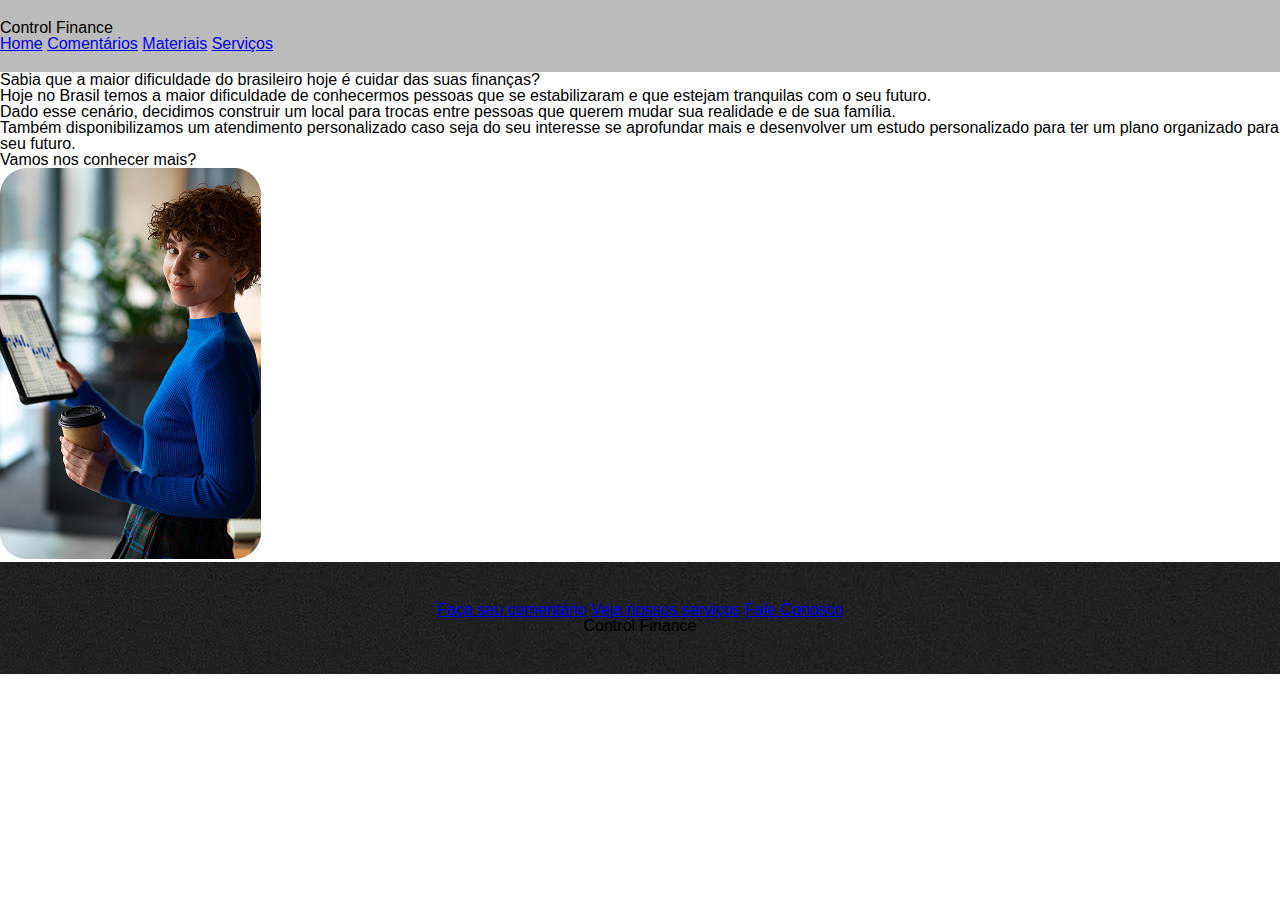
<file: Index.html>
<!DOCTYPE html>
 <html lang="en">
 <head>
    <meta charset="UTF-8">
    <meta name="viewport" content="width=device-width, initial-scale=1.0">
    <link rel="stylesheet" href="reset.css">
	<link rel="stylesheet" href="style.css">
    <link rel="preconnect" href="https://fonts.gstatic.com" crossorigin>

    <title>Control Finance</title>
 </head>
 <body>
    <header class="cabecalho">
        <h1 class="cabecalho__titulo">Control <strong class="cabecalho__titulo__color"> Finance</strong></h1>
        <div class="cabecalho__links">
            <a class="cabecalho__links__clicavel" target="_blank" href="Index.html" id="home">Home</a>
            <a class="cabecalho__links__clicavel" target="_blank" href="comentarios.html">Comentários</a>
            <a class="cabecalho__links__clicavel" target="_blank" href="materiais.html">Materiais</a>
            <a class="cabecalho__links__clicavel" target="_blank" href="serviços.html" >Serviços</a>
        </div>
    </header>
    <main class="conteudo">
        <section class="conteudo__texto_paragrafo">
            <h2 class="conteudo__titulo">Sabia que a maior dificuldade do brasileiro hoje é cuidar das suas finanças?</h2>
            <p class="conteudo__texto">Hoje no Brasil temos a maior dificuldade de conhecermos pessoas que se estabilizaram e que estejam tranquilas com o seu futuro.</p>
            <p class="conteudo__texto">Dado esse cenário, decidimos construir um local para trocas entre pessoas que querem mudar sua realidade e de sua família.</p>  
            <p class="conteudo__texto">Também disponibilizamos um atendimento personalizado caso seja do seu interesse se aprofundar mais e desenvolver um estudo 
                personalizado para ter um plano organizado para seu futuro.</p>
            <p class="conteudo__final">Vamos nos conhecer mais?</p>
        </section>
        <img class="conteudo__imagem" src="inicio.png" alt="pessoa controlando contas">
    </main>
    <footer class="rodape">
        <section class="rodape__lista">
            <a class="rodape__lista__item" target="_blank" href="comentarios.html">Faça seu comentário</a>
            <a class="rodape__lista__item" target="_blank" href="serviços.html">Veja nossos serviços</a>
            <a class="rodape__lista__item" target="_blank" href="contato.html">Fale Conosco</a>
        </section>
        <a class="rodape__logo">Control Finance</a>
    </footer>

 </body>
 </html>
</file>
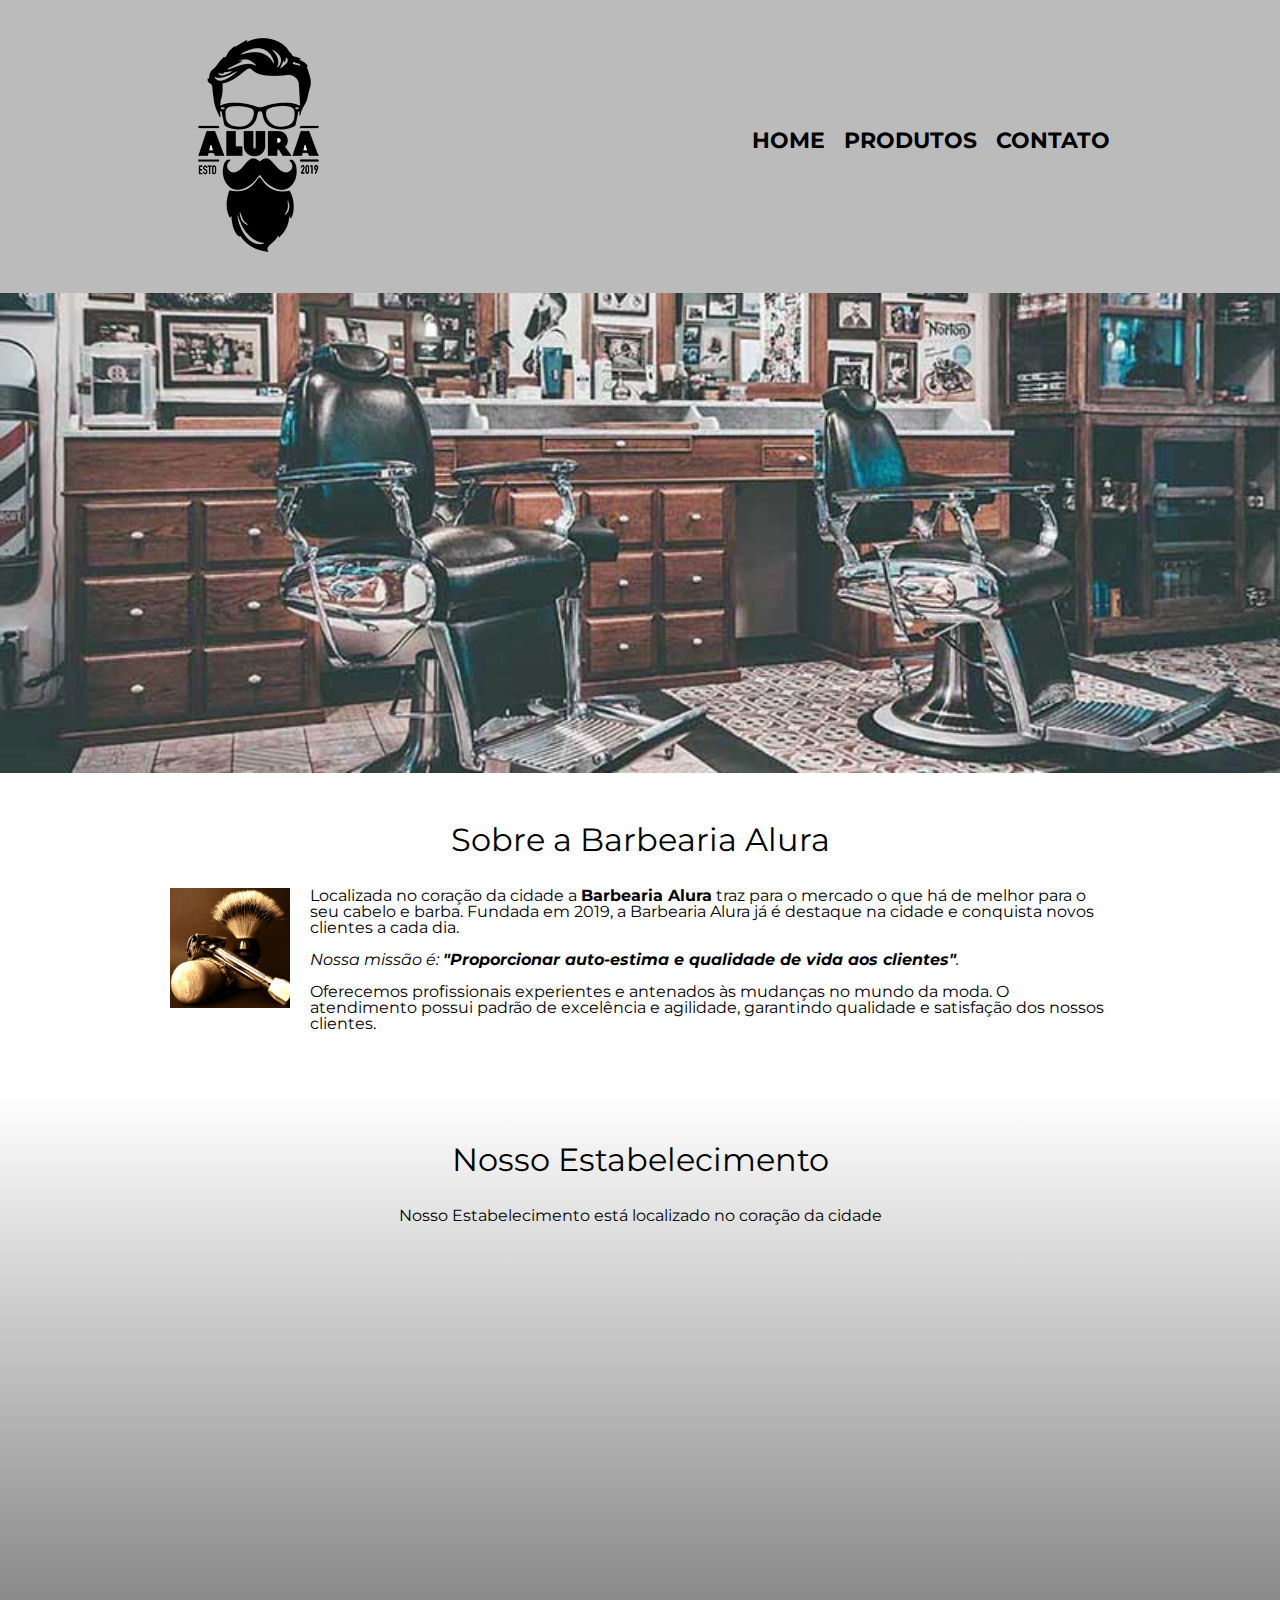
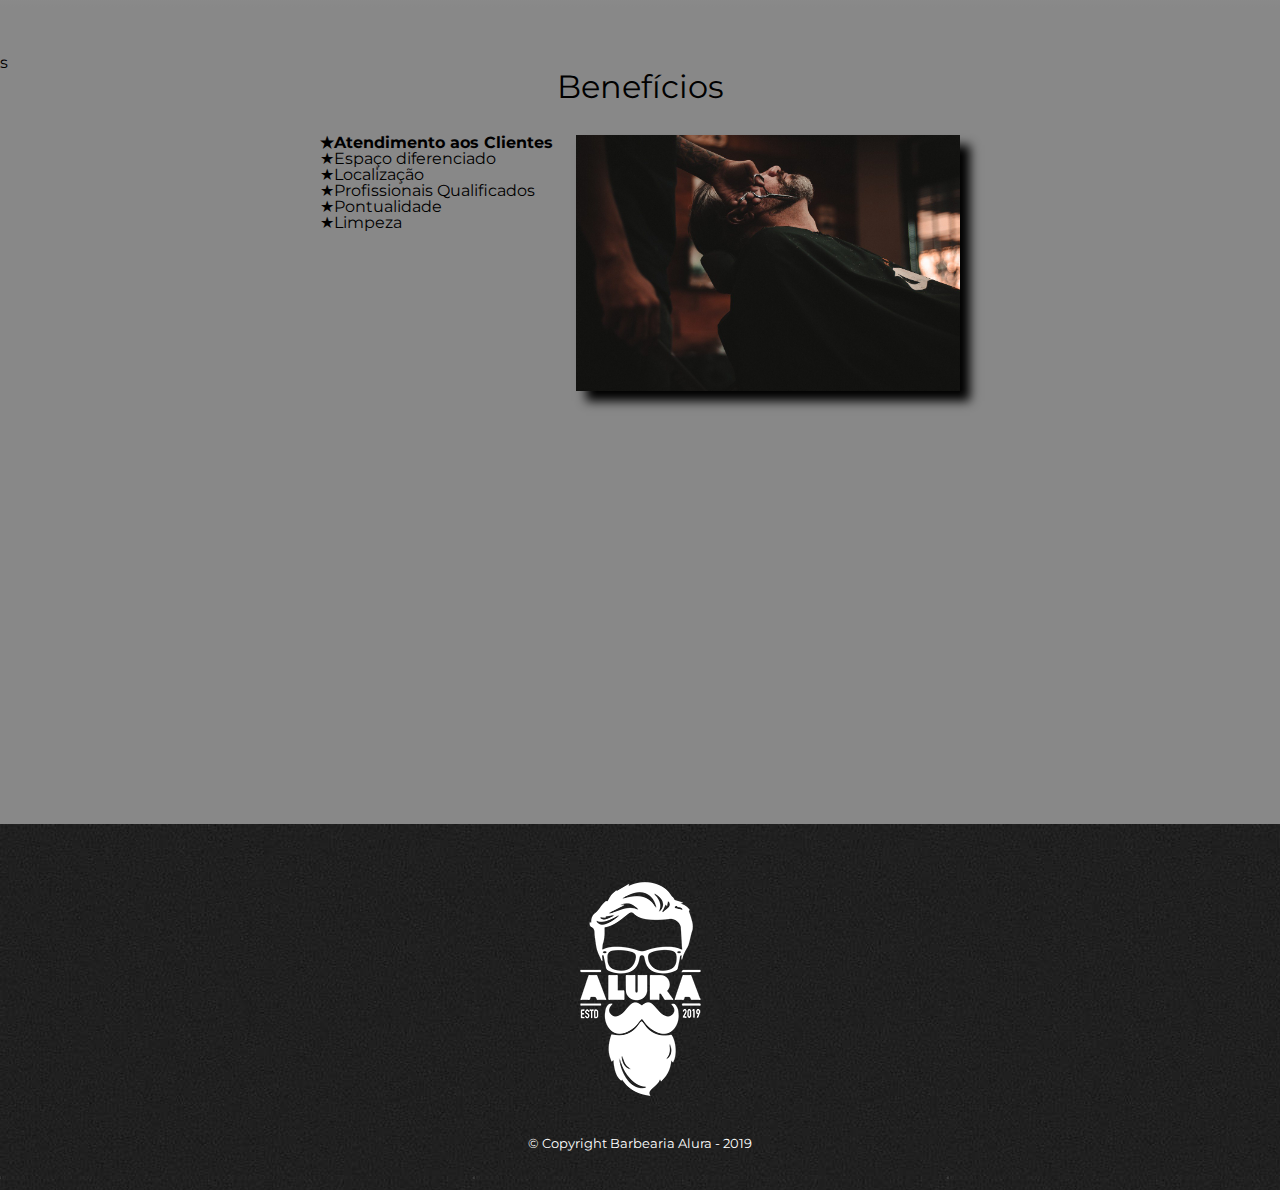
<file: index.html>
<!DOCTYPE html>
<html lang="pt-br">
	<head>
		<meta charset="UTF-8">
		<meta name="viewport" content="width=device-width">
		<title>Barbearia Alura</title>
		<link rel="stylesheet" href="reset.css">
		<link rel="stylesheet" href="style.css">
		<link rel="preconnect" href="https://fonts.googleapis.com">
		<link rel="preconnect" href="https://fonts.gstatic.com" crossorigin>
		<link href="https://fonts.googleapis.com/css2?family=Montserrat:ital,wght@0,100..900;1,100..900&display=swap" rel="stylesheet">
	</head>

	<body>
		<header>
			<div class="caixa">
			<h1><img src="logo.png"></h1>
				<nav>
					<ul>
						<li><a href="index.html">Home</a></li>
						<li><a href="produtos.html">Produtos</a></li>
						<li><a href="contato.html">Contato</a></li>
					</ul>
				</nav>
			</div>
		</header>

		<img class="banner" src="banner.jpg">

		<main>
			<section class="principal">
				<h2 class="titulo-principal">Sobre a Barbearia Alura</h2>

				<img class="utensilios" src="utensilios.jpg" alt="Utensílios de um barbeiro.">

				<p>Localizada no coração da cidade a <strong>Barbearia Alura</strong>
					 traz para o mercado o que há de melhor para o seu cabelo e barba. Fundada em 2019, 
					 a Barbearia Alura já é destaque na cidade e conquista novos clientes a cada dia.</p>

				<p id="missao"><em>Nossa missão é: <strong>"Proporcionar auto-estima e qualidade de vida aos clientes"</strong>.</em></p>

				<p>Oferecemos profissionais experientes e antenados às mudanças no mundo da moda.
					 O atendimento possui padrão de excelência e agilidade, garantindo qualidade e satisfação dos nossos clientes.</p>
			</section >

			<section class="mapa">
				<h3 class="titulo-principal">Nosso Estabelecimento</h3>
				<p> Nosso Estabelecimento está localizado no coração da cidade</p>
				
				<div class="mapa-conteudo">
					<iframe src="https://www.google.com/maps/embed?pb=!1m18!1m12!1m3!1d14627.113234640572!2d-46.
					652332285307104!3d-23.57640431062941!2m3!1f0!2f0!3f0!3m2!1i1024!2i768!4f13.1!3m3!1m2!1s0x94ce59541c6c79c3%3A0x36b90a85f0f8cb33!
					2sGrupo%20Alura!5e0!3m2!1spt-BR!2sbr!4v1742849527989!5m2!1spt-BR!2sbr"
					width="100%" height="300" style="border:0;" allowfullscreen="" loading="lazy" referrerpolicy="no-referrer-when-downgrade"></iframe>
				</div>
			</section>
			<section class="beneficios">s
				<h3 class="titulo-principal">Benefícios</h3>

				<div class="conteudo-beneficios">
					<ul class="lista-beneficios">
						<li class="itens">Atendimento aos Clientes</li>
						<li class="itens">Espaço diferenciado</li>
						<li class="itens">Localização</li>
						<li class="itens">Profissionais Qualificados</li>
						<li class="itens">Pontualidade</li>
						<li class="itens">Limpeza</li>
					</ul><img src="beneficios.jpg" class="imagem-beneficios">
				</div>

				<div class="video">
					<iframe width="100%" height="315" src="https://www.youtube.com/embed/wcVVXUV0YUY?si=aACt5dtNtClgfsIn" 
					title="YouTube video player" frameborder="0" allow="accelerometer; autoplay; clipboard-write; encrypted-media; gyroscope; picture-in-picture; web-share" 
					referrerpolicy="strict-origin-when-cross-origin" allowfullscreen></iframe>
				</div>
			</section>
		</main>

		<footer>
			<img src="logo-branco.png">
			<p class="copyright">&copy; Copyright Barbearia Alura - 2019</p>
		</footer>
	</body>
</html>
</file>
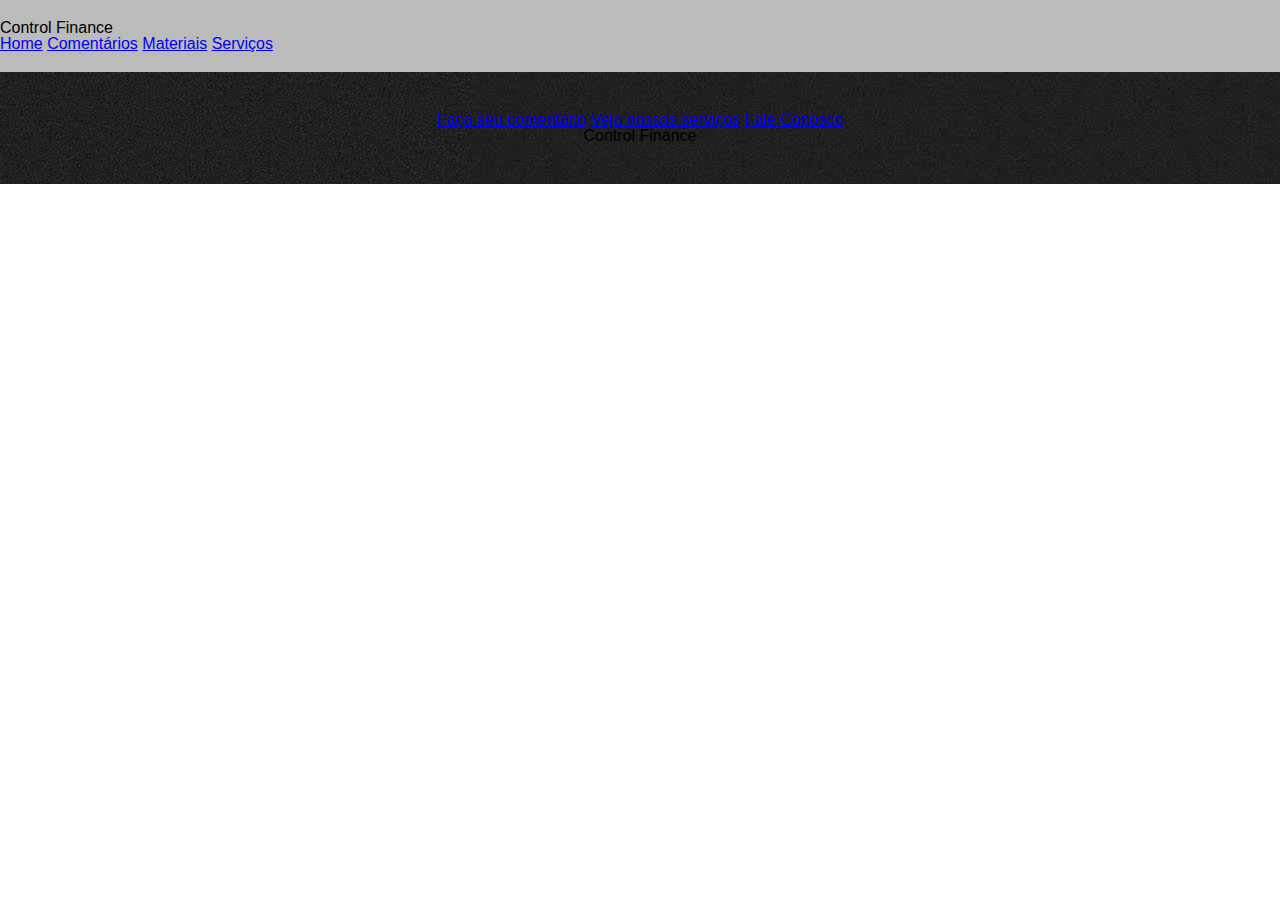
<file: comentarios.html>
<!DOCTYPE html>
<html lang="en">
<head>
   <meta charset="UTF-8">
   <meta name="viewport" content="width=device-width, initial-scale=1.0">
   <link rel="stylesheet" href="reset.css">
   <link rel="stylesheet" href="style.css">
   <link rel="preconnect" href="https://fonts.gstatic.com" crossorigin>

   <title>Control Finance</title>
</head>
<body>
   <header class="cabecalho">
       <h1 class="cabecalho__titulo">Control <strong class="cabecalho__titulo__color"> Finance</strong></h1>
       <div class="cabecalho__links">
           <a class="cabecalho__links__clicavel" target="_blank" href="Index.html">Home</a>
           <a class="cabecalho__links__clicavel" target="_blank" href="comentarios.html" id="comentarios">Comentários</a>
           <a class="cabecalho__links__clicavel" target="_blank" href="materiais.html">Materiais</a>
           <a class="cabecalho__links__clicavel" target="_blank" href="serviços.html">Serviços</a>
       </div>
   </header>
   <main></main>
   <footer class="rodape">
       <section class="rodape__lista">
           <a class="rodape__lista__item" target="_blank" href="comentarios.html">Faça seu comentário</a>
           <a class="rodape__lista__item" target="_blank" href="serviços.html">Veja nossos serviços</a>
           <a class="rodape__lista__item" target="_blank" href="contato.html">Fale Conosco</a>
       </section>
       <a class="rodape__logo">Control Finance</a>
   </footer>

</body>
</html>
</file>
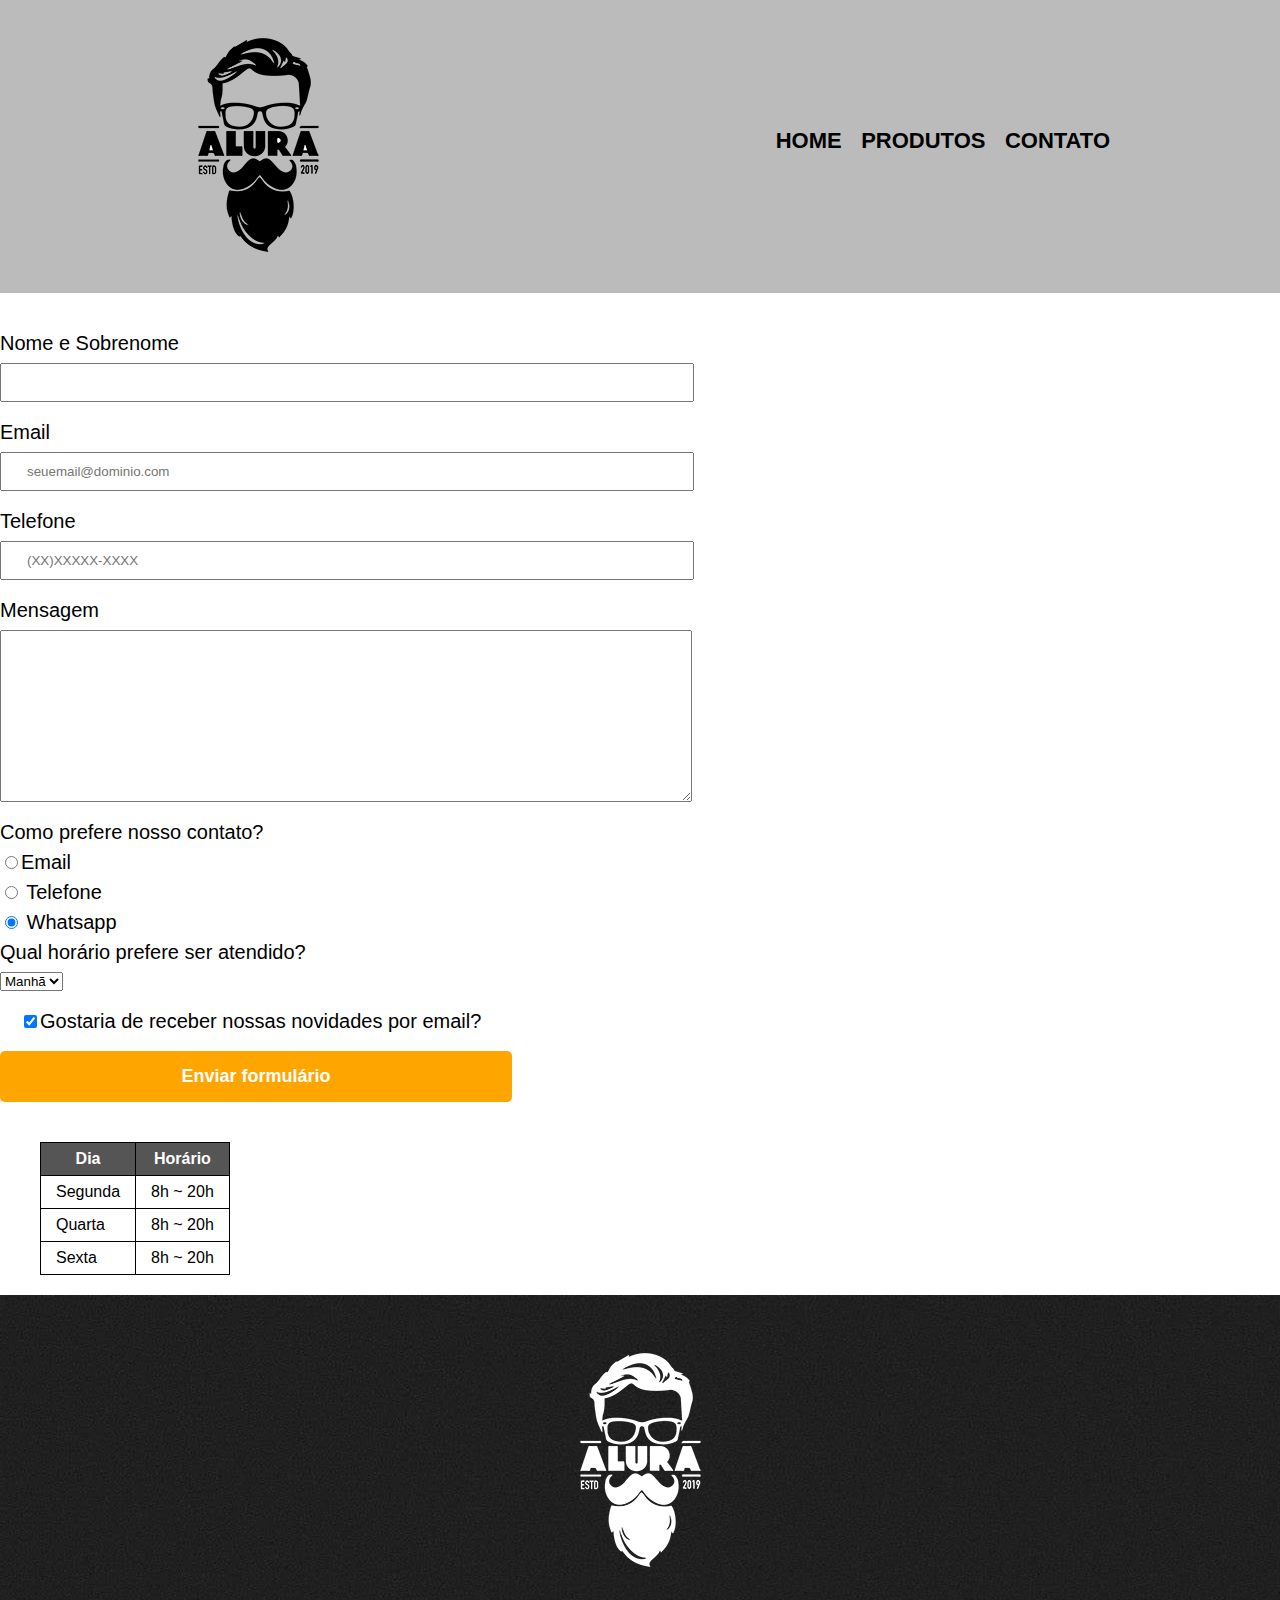
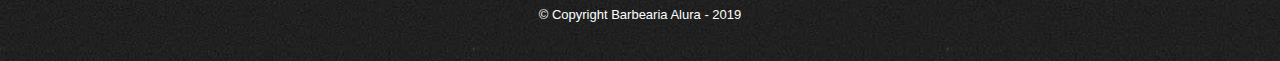
<file: contato.html>
<!DOCTYPE html>
<html>
    <head>
        <meta charset="UTF-8">
        <title>Contato - Barbearia Alura</title>
        <link rel="stylesheet" href="reset.css">
        <link rel="stylesheet" href="style.css">
    </head>
    <body>
        <header>
            <div class="caixa">
                <h1><img src="logo.png" alt="Logo da Barbearia Alura"></h1>

                <nav>
                    <ul>
                        <li><a href="index.html">Home</a></li>
                        <li><a href="produtos.html">Produtos</a></li>
                        <li><a href="contato.html">Contato</a></li>
                    </ul>
                </nav>
            </div>
        </header>
        <main>
            <form>
                <label for="nomesobrenome">Nome e Sobrenome </label>
                <input type="text" id="nomesobrenome" class="input-padrao" required>

                <label for="email">Email</label>
                <input type="email" id="email" class="input-padrao" required placeholder="seuemail@dominio.com">   

                <label for="telefone">Telefone</label>
                <input type="tel" id="telefone" class="input-padrao" required placeholder="(XX)XXXXX-XXXX">       

                <label for="mensagem">Mensagem</label>
                <textarea cols="70" rows="10" id="mensagem" class="input-padrao" required> </textarea>

                <fieldset> 

                    <legend>Como prefere nosso contato?</legend>

                    <label for="radio-email"><input type="radio" name="contato" value="email" id="radio-email">Email</label>
                   
                    <label for="radio-telefone"> <input type="radio" name="contato" value="Telefone" id="radio-telefone">
                     Telefone</label>
                   
                    <label for="radio-whatsapp"><input type="radio" name="contato" value="Whatsapp" id="radio-whatsapp" checked>
                    Whatsapp</label>  
                </fieldset>

                <fieldset>
                    <legend>Qual horário prefere ser atendido?</legend>
                    <select>
                        <option>Manhã</option>
                        <option>Tarde</option>
                        <option>Noite</option>
                    </select>
                </fieldset>

                <label class="checkbox"><input type="Checkbox" checked>Gostaria de receber nossas novidades por email?</label>

                <input type="submit" value="Enviar formulário" class="enviar">

            </form>

            <table>
                <thead>
                <tr>
                    <th>Dia</th>
                    <th>Horário</th>
                </tr>
            </thead>
            <tbody>
                <tr>
                    <td>Segunda</td>
                    <td>8h ~ 20h</td>
                </tr>
                <tr>
                    <td>Quarta</td>
                    <td>8h ~ 20h</td>
                </tr>
                <tr>
                    <td>Sexta</td>
                    <td>8h ~ 20h</td>
                </tr>
            </tbody>
            </table>
        </main>
        <footer>
            <img src="logo-branco.png" alt="Logo da Barbearia Alura">
            <p class="copyright">&copy; Copyright Barbearia Alura - 2019</p>
        </footer>
    </body>
</html>
</file>
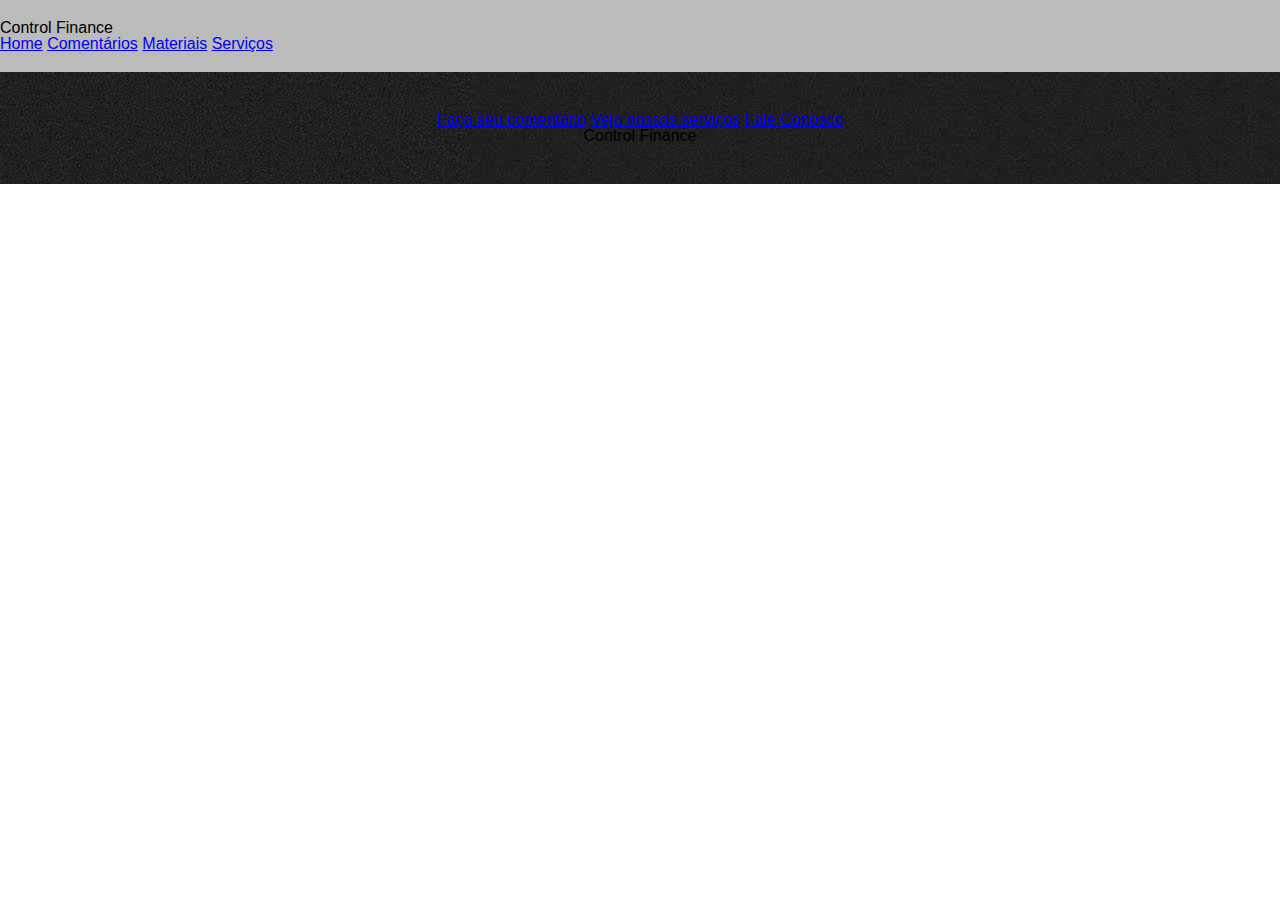
<file: materiais.html>
<!DOCTYPE html>
<html lang="pt-br">
<head>
   <meta charset="UTF-8">
   <meta name="viewport" content="width=device-width, initial-scale=1.0">
   <link rel="stylesheet" href="reset.css">
   <link rel="stylesheet" href="style.css">
   <link rel="preconnect" href="https://fonts.gstatic.com" crossorigin>

   <title>Control Finance</title>
</head>
<body>
   <header class="cabecalho">
       <h1 class="cabecalho__titulo">Control <strong class="cabecalho__titulo__color"> Finance</strong></h1>
       <div class="cabecalho__links">
           <a class="cabecalho__links__clicavel" target="_blank" href="Index.html">Home</a>
           <a class="cabecalho__links__clicavel" target="_blank" href="comentarios.html">Comentários</a>
           <a class="cabecalho__links__clicavel" target="_blank" href="materiais.html"  id="materiais">Materiais</a>
           <a class="cabecalho__links__clicavel" target="_blank" href="serviços.html">Serviços</a>
       </div>
   </header>
   <main></main>
   <footer class="rodape">
       <section class="rodape__lista">
           <a class="rodape__lista__item" target="_blank" href="comentarios.html">Faça seu comentário</a>
           <a class="rodape__lista__item" target="_blank" href="serviços.html">Veja nossos serviços</a>
           <a class="rodape__lista__item" target="_blank" href="contato.html">Fale Conosco</a>
       </section>
       <a class="rodape__logo">Control Finance</a>
   </footer>

</body>
</html>
</file>
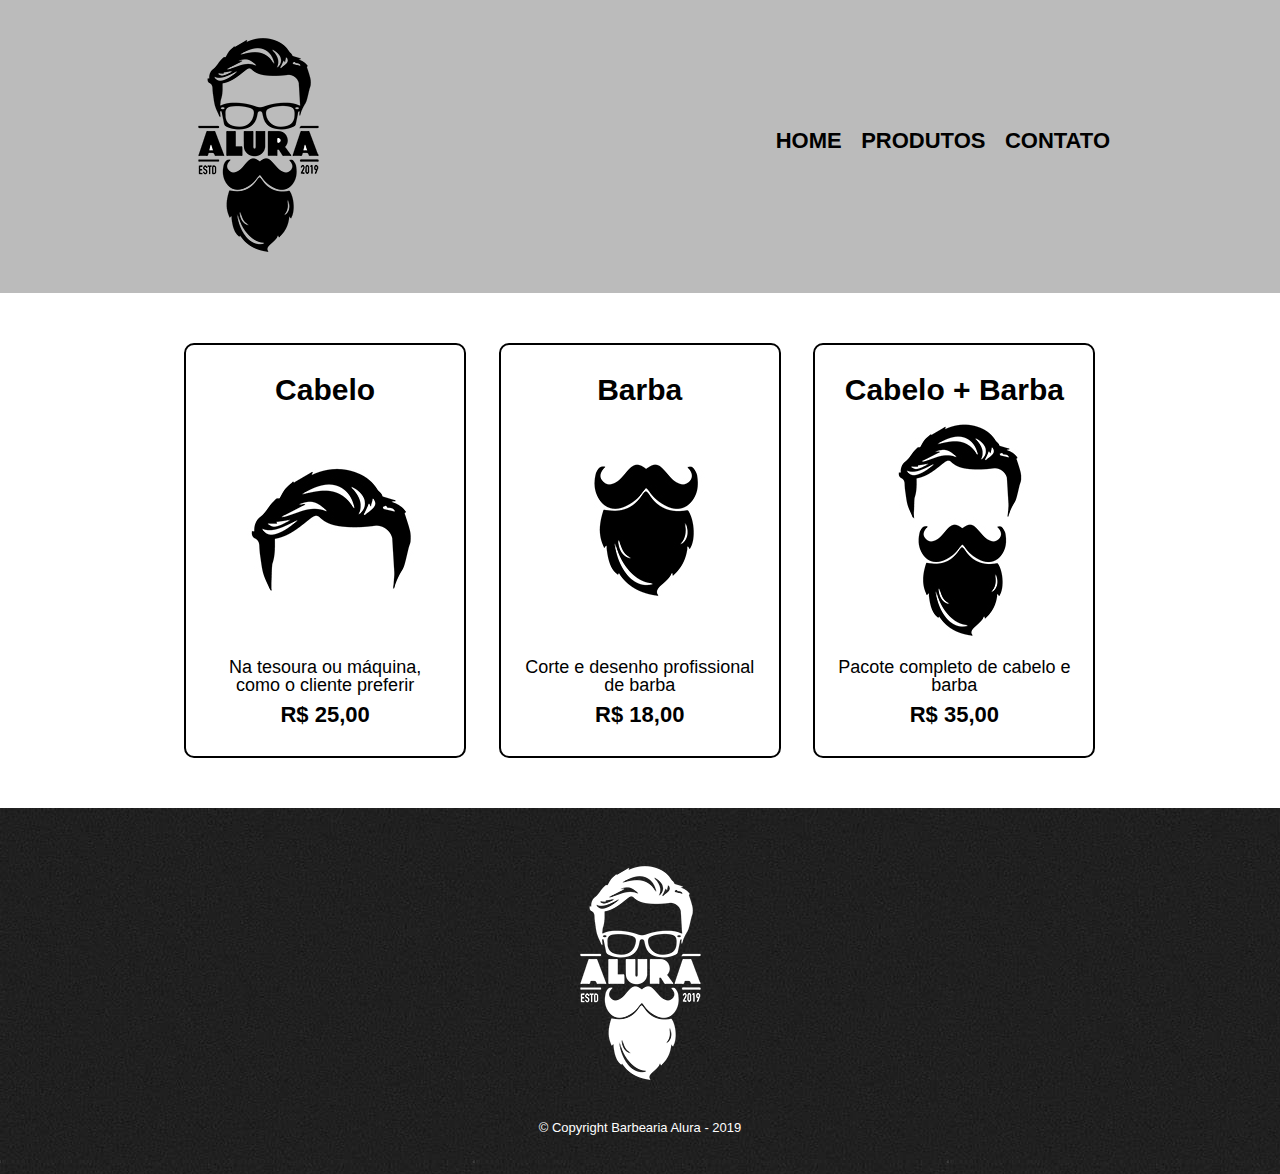
<file: produtos.html>
<!DOCTYPE html>
<html>
    <head>
        <meta charset="UTF-8">
        <title>Produtos - Barbearia Alura</title>

        <link rel="stylesheet" href="reset.css">
        <link rel="stylesheet" href="style.css">
    </head>
    <body>
        <header>
            <div class="caixa">
            <h1><img src="logo.png"></h1>
                <nav>
                        <ul>
                            <li><a href="index.html">Home</a></li>
                            <li><a href="produtos.html">Produtos</a></li>
                            <li><a href="contato.html">Contato</a></li>
                        </ul>
                </nav>
            </div>
        </header>

        <main>
            <ul class="produtos">
                 <li>
                    <h2>Cabelo</h2>
                    <img src="cabelo.jpg">
                    <p class="produto-descricao">Na tesoura ou máquina, como o cliente preferir</p>
                    <p class="produto-preco">R$ 25,00</p>
                </li>
                <li>
                    <h2>Barba</h2>
                    <img src="barba.jpg">
                    <p class="produto-descricao">Corte e desenho profissional de barba</p>
                    <p class="produto-preco">R$ 18,00</p>
                </li>
                <li>
                    <h2>Cabelo + Barba</h2>
                    <img src="cabelo+barba.jpg">
                    <p class="produto-descricao">Pacote completo de cabelo e barba</p>
                    <p class="produto-preco">R$ 35,00</p>
                </li>
            </ul>
        </main>
        <footer>
            <img src="logo-branco.png">
            <p class="copyright">&copy; Copyright Barbearia Alura - 2019</p>
        </footer>
    </body>
</html>
</file>
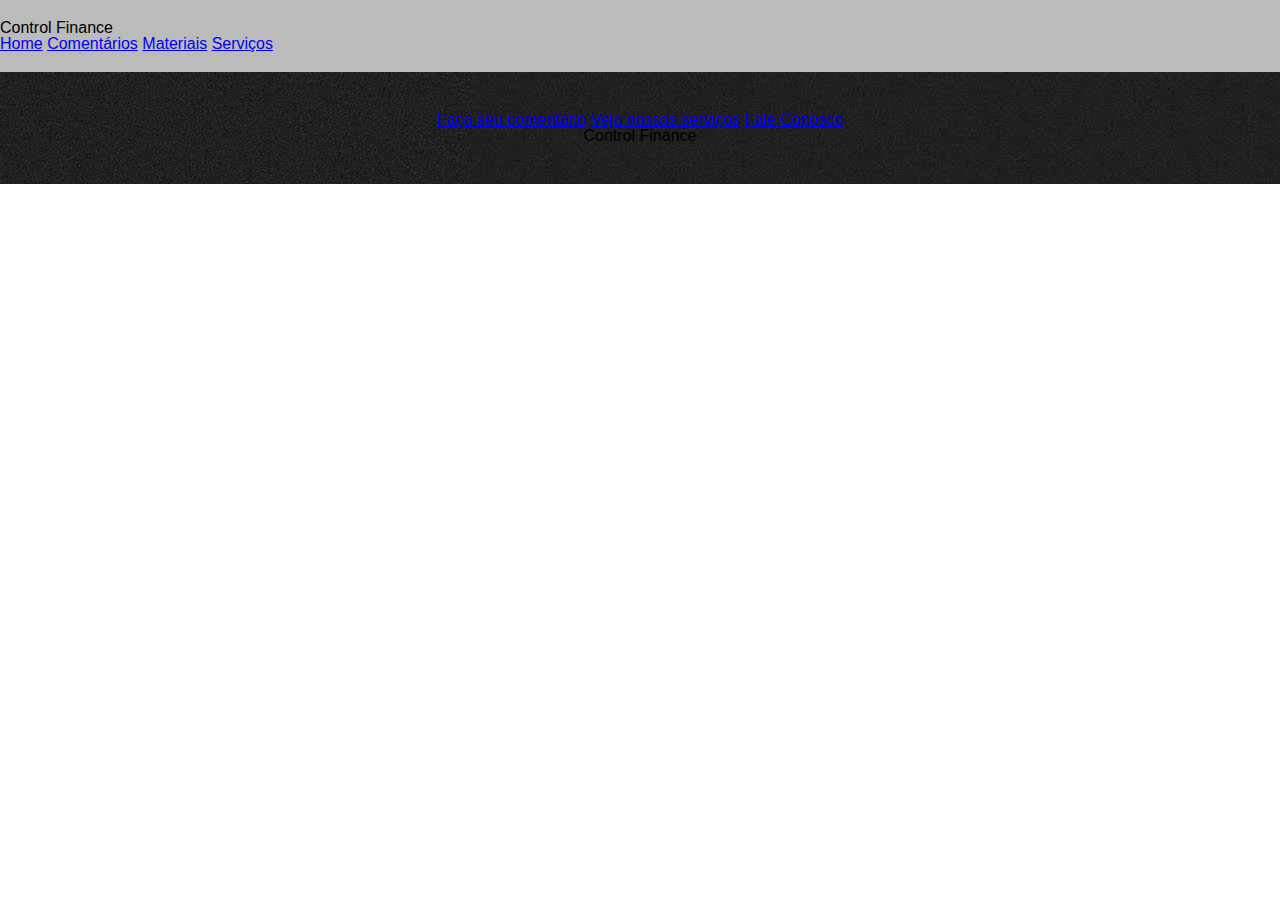
<file: serviços.html>
<!DOCTYPE html>
<html lang="en">
<head>
   <meta charset="UTF-8">
   <meta name="viewport" content="width=device-width, initial-scale=1.0">
   <link rel="stylesheet" href="reset.css">
   <link rel="stylesheet" href="style.css">
   <link rel="preconnect" href="https://fonts.gstatic.com" crossorigin>

   <title>Control Finance</title>
</head>
<body>
   <header class="cabecalho">
       <h1 class="cabecalho__titulo">Control <strong class="cabecalho__titulo__color"> Finance</strong></h1>
       <div class="cabecalho__links">
           <a class="cabecalho__links__clicavel" target="_blank" href="Index.html">Home</a>
           <a class="cabecalho__links__clicavel" target="_blank" href="comentarios.html">Comentários</a>
           <a class="cabecalho__links__clicavel" target="_blank" href="materiais.html">Materiais</a>
           <a class="cabecalho__links__clicavel" target="_blank" href="serviços.html" id="servicos">Serviços</a>
       </div>
   </header>
   <main></main>
   <footer class="rodape">
       <section class="rodape__lista">
           <a class="rodape__lista__item" target="_blank" href="comentarios.html">Faça seu comentário</a>
           <a class="rodape__lista__item" target="_blank" href="serviços.html">Veja nossos serviços</a>
           <a class="rodape__lista__item" target="_blank" href="contato.html">Fale Conosco</a>
       </section>
       <a class="rodape__logo">Control Finance</a>
   </footer>

</body>
</html>
</file>
<file: style.css>
body{
    font-family: "Montserrat", sans-serif;
}

header {
    background: #BBBBBB;
    padding: 20px 0;
}

h1{
    width: 300px;
}

.caixa {
    position: relative;
    width: 940px;
    margin: 0 auto;
}

nav {
    position: absolute;
    top: 110px;
    right: 0;
}

nav li {
    display: inline;
    margin: 0 0 0 15px;
}

nav a {
    text-transform: uppercase;
    color: #000000;
    font-weight: bold;
    font-size: 22px;
    text-decoration: none;
}

nav a:hover{
    color: #C78C19;
    text-decoration: underline;
}

.produtos {
    width: 940px;
    margin: 0 auto;
    padding: 50px 0;
}

.produtos li {
    display: inline-block;
    text-align: center;
    width: 30%;
    vertical-align: top;
    margin: 0 1.5%;
    padding: 30px 20px;
    box-sizing: border-box;
    border: #000000 2px solid;
    border-radius: 10px;
}

.produtos li:hover {
    border-color: #C78C19;
}

.produtos li:active {
    border-color:#088C19;
}

.produtos li:hover h2 {
    font-size: 34px
} 

.produtos h2 {
    font-size: 30px;
    font-weight: bold;
}

.produto-descricao {
    font-size: 18px;
}

.produto-preco {
    font-size: 22px;
    font-weight: bold;
    margin-top: 10px;
}

footer {
    text-align: center;
    background: url("bg.jpg");
    padding: 40px 0;
}

.copyright {
    color: #FFFFFF;
    font-size: 13px;
    margin: 20px 0 0;
}

main{
   
}

form{
    margin: 40px 0;
}

form label, form legend {
    display: block;
    font-size: 20px;
    margin: 0 0 10px;
}

.input-padrao {
    display: block;
    margin: 0 0 20px;
    padding: 10px 25px;
    width: 50%;
}

.checkbox{ 
    margin: 20px 20px;
}

.enviar {
      width: 40%;
      padding: 15px 0;
      background: orange;
      color: white;
      font-weight: bold;
      font-size: 18px;
      border: none;
      border-radius: 5px;
      transition: 1s all;
}

.enviar:hover {
background: darkorange;
transform: scale(1.2);
}

table{
    margin: 20px 40px;
}

thead{
    background-color: #555555;
    color:white;
    font-weight: bold;
}

td, th {
    border: 1px solid #000000;
    padding: 8px 15px; 
}

/*css da pagina inicial*/
.banner {
    width: 100%;
}

.titulo-principal{
    text-align: center;
    font-size: 2em;
    margin:0 0 1em;
    clear:left;
}

.principal {
    padding: 3em 0;
    background: #FEFEFE;
    width: 940px;
    margin: 0 auto;
}

.principal p{
    margin: 0 0 1em;
}

.principal strong {
    font-weight: bold;
}

.principal em {
font-style: italic;
}

.utensilios {
    width: 120px;
    float: left;
    margin: 0 20px 20px 0;
}

.mapa {
    padding: 3em 0;
    background: linear-gradient(#FEFEFE,#888888);
    }

.mapa-conteudo {
    width: 940px;
    margin: 0 auto;
}
    
.mapa p {
    margin: 0 0 2em;
    text-align: center;
    }

.beneficios {
    padding: 3em 0;
    background: #888888;
}

.conteudo-beneficios {
    width: 640px;
    margin: 0 auto;
}

.lista-beneficios {
    width: 40%;
    display: inline-block;
    vertical-align: top;
}

.itens {
    line-height: 1,5;
}

.itens:before { 
    content: "★";
}

.itens:first-child {
    font-weight: bold;
}

.imagem-beneficios {
    width: 60%;
    opacity: 1;
    transition: 1s;
    box-shadow: 10px 10px 10px #000000;
}

.imagem-beneficios:hover {
    opacity: 0.3;
}

.video{
    width: 560px;
    margin: 2em auto;
}

@media screen and (max-width: 480px) {
    .caixa, .principal, .conteudo-beneficios, .mapa-conteudo, .video {
        width: auto;
    }

    h1 {
        text-align: center;
    }

    nav {
        position: static;
    }

    .lista-beneficios, .imagem-beneficios {
        width: 100%;
    }
}
</file>
